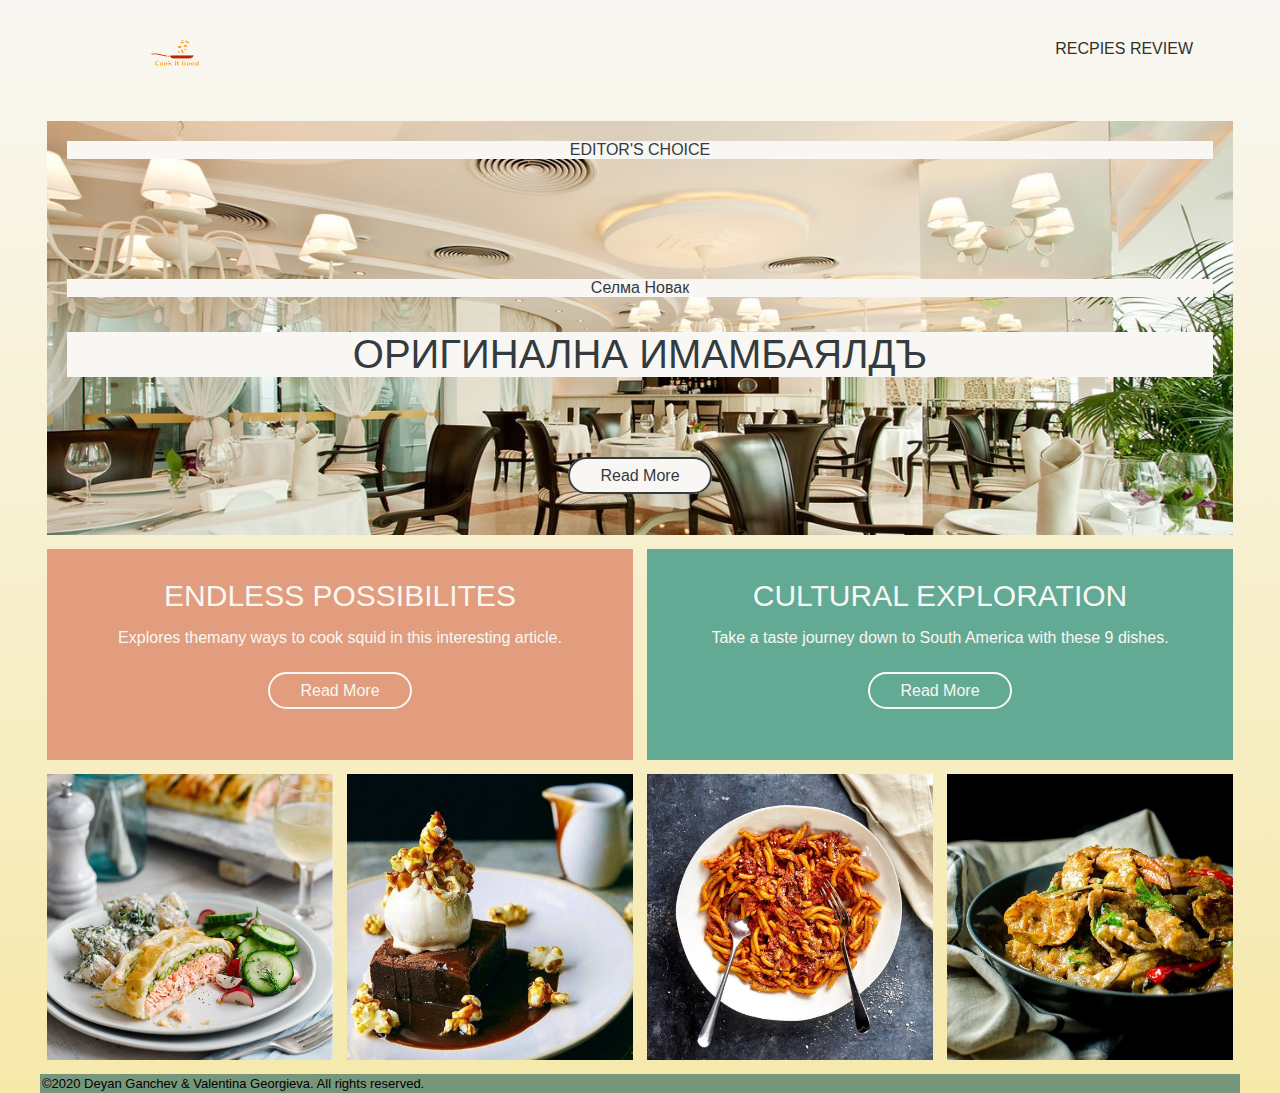
<file: index.html>
<!doctype html>
<html>

<head>
	<meta charset="UTF-8">
	<title>Cook It Good</title>
	<link rel="stylesheet" href="styles.css">
</head>

<body>

	<header>
		<div class="row">
			<div class="col">
				<img class="style-logo" src="images/logo.png" alt="Prism Logo">
				<nav class="style-nav">
					<ul>
						<li><a href="our-webpage.html">Recpies Review</a></li>
					</ul>
				</nav>
			</div>
		</div>
	</header>

	<main>
		<div class="row">
			<div class="col">
				<div class="hero">
					<h3>Editor's Choice</h3>
					<h4>Селма Новак</h4>
					<h1>Оригинална Имамбаялдъ</h1>
					<a href="https://recepti.gotvach.bg/r-12595-%D0%9E%D1%80%D0%B8%D0%B3%D0%B8%D0%BD%D0%B0%D0%BB%D0%BD%D0%B0_%D0%98%D0%BC%D0%B0%D0%BC%D0%B1%D0%B0%D1%8F%D0%BB%D0%B4%D1%8A"
						class="button">Read More</a>
				</div>
			</div>
		</div>
		<div class="row">
			<div class="col col-md-one-half">
				<div class="info-box-tan">
					<h2>Endless Possibilites</h2>
					<p>Explores themany ways to cook squid in this interesting article.</p>
					<a href="https://www.cooks.com/rec/story/168/" class="button">Read More</a>
				</div>
			</div>
			<div class="col col-md-one-half">
				<div class="info-box-dark">
					<h2>Cultural Exploration</h2>
					<p>Take a taste journey down to South America with these 9 dishes.</p>
					<a href="https://www.authenticfoodquest.com/7-authentic-south-american-dishes/" class="button">Read More</a>
				</div>
			</div>
		</div>
		<div class="row">
			<div class="col col-md-one-half col-lg-one-fourth"><img src="images/gallery-1.jpg" alt=""></div>
			<div class="col col-md-one-half col-lg-one-fourth"><img src="images/gallery-2.jpg" alt=""></div>
			<div class="col col-md-one-half col-lg-one-fourth"><img src="images/gallery-3.jpg" alt=""></div>
			<div class="col col-md-one-half col-lg-one-fourth"><img src="images/gallery-4.jpg" alt=""></div>
		</div>
	</main>

	<footer>
		<div class="row">
			<div class="col">
				<p class="footer-text">©2020 Deyan Ganchev & Valentina Georgieva. All rights reserved.</p>
			</div>
		</div>
	</footer>

</body>

</html>
</file>
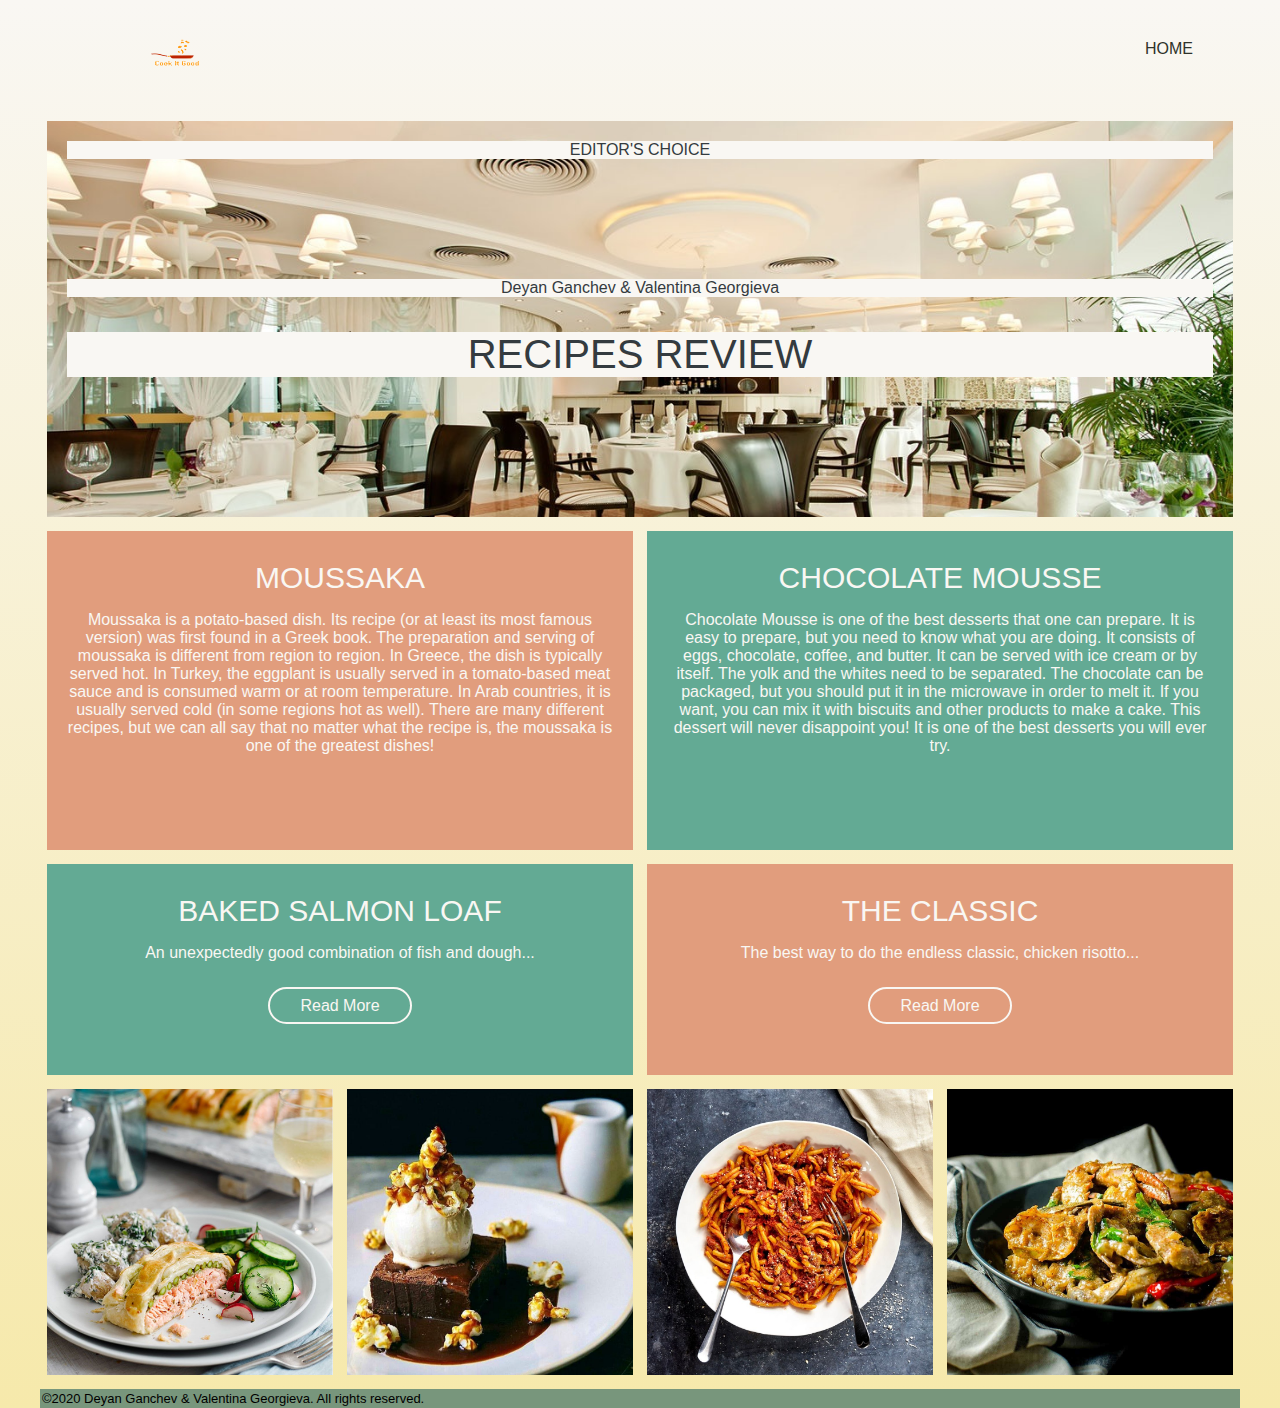
<file: our-webpage.html>
<!doctype html>
<html>

<head>
    <meta charset="UTF-8">
    <title>Cook It Good</title>
    <link rel="stylesheet" href="styles.css">
</head>

<body>

    <header>
        <div class="row">
            <div class="col">
                <img class="style-logo" src="images/logo.png" alt="Prism Logo">
                <nav class="style-nav">
                    <ul>
                        <li><a href="index.html">Home</a></li>
                    </ul>
                </nav>
            </div>
        </div>
    </header>

    <main>
        <div class="row">
            <div class="col">
                <div class="hero">
                    <h3>Editor's Choice</h3>
                    <h4>Deyan Ganchev & Valentina Georgieva</h4>
                    <h1>Recipes Review</h1>
                </div>
            </div>
        </div>
        <div class="row">
            <div class="col col-md-one-half">
                <div class="info-box-tan">
                    <h2>Moussaka</h2>
                    <p>Moussaka is a potato-based dish. Its recipe (or at least its most famous version) was first found
                        in a Greek book. The preparation and serving of moussaka is different from region to region. In
                        Greece, the dish is typically served hot. In Turkey, the eggplant is usually served in a
                        tomato-based meat sauce and is consumed warm or at room temperature. In Arab countries, it is
                        usually served cold (in some regions hot as well). There are many different recipes, but we can
                        all say that no matter what the recipe is, the moussaka is one of the greatest dishes!</p>
                </div>
            </div>
            <div class="col col-md-one-half">
                <div class="info-box-dark">
                    <h2>Chocolate Mousse</h2>
                    <p>Chocolate Mousse is one of the best desserts that one can prepare. It is easy to prepare, but you
                        need to know what you are doing. It consists of eggs, chocolate, coffee, and butter. It can be
                        served with ice cream or by itself. The yolk and the whites need to be separated. The chocolate
                        can be packaged, but you should put it in the microwave in order to melt it. If you want, you
                        can mix it with biscuits and other products to make a cake. This dessert will never disappoint
                        you! It is one of the best desserts you will ever try.</p>
                </div>
            </div>
            <div class="col col-md-one-half">
                <div class="info-box-dark">
                    <h2>Baked Salmon Loaf</h2>
                    <p>An unexpectedly good combination of fish and dough...</p>
                    <a href="https://www.thespruceeats.com/basic-salmon-loaf-recipe-3060387" class="button">Read More</a>
                </div>
            </div>
            <div class="col col-md-one-half">
                <div class="info-box-tan">
                    <h2>The Classic</h2>
                    <p>The best way to do the endless classic, chicken risotto...</p>
                    <a href="https://www.bbcgoodfood.com/recipes/chicken-mushroom-risotto" class="button">Read More</a>
                </div>
            </div>
        </div>
        <div class="row">
            <div class="col col-md-one-half col-lg-one-fourth"><img src="images/gallery-1.jpg" alt=""></div>
            <div class="col col-md-one-half col-lg-one-fourth"><img src="images/gallery-2.jpg" alt=""></div>
            <div class="col col-md-one-half col-lg-one-fourth"><img src="images/gallery-3.jpg" alt=""></div>
            <div class="col col-md-one-half col-lg-one-fourth"><img src="images/gallery-4.jpg" alt=""></div>
        </div>
    </main>

    <footer>
        <div class="row">
            <div class="col">
                <p class="footer-text">©2020 Deyan Ganchev & Valentina Georgieva. All rights reserved.</p>
            </div>
        </div>
    </footer>

</body>

</html>
</file>
<file: styles.css>
@charset "UTF-8";
/* CSS Document */

html, 
html * {
	padding: 0;
	margin: 0;
	box-sizing: border-box;
	font-family: Gotham, Helvetica Neue, Helvetica, Arial," sans-serif";
}

header {
	padding: 32px;
}

img {
	width: 100%;
	max-width: 100%;
	height: auto;
	vertical-align: middle;
}

footer {
	background-color: #78967C;
}

footer .col {
	padding: 2px;
}

body {
	margin-left: auto;
	margin-right: auto;
	background: rgb(246,233,171);
	background: linear-gradient(0deg, rgba(246,233,171,1) 0%, rgba(249,247,243,1) 100%); 
}

.style-logo {
	margin-left: auto;
	margin-right: auto;
	display: block;
	width: 192px;
}

.style-nav ul {
	list-style-type: none;
}

.style-nav ul li a {
	text-decoration: none;
	color: #2F322A;
	text-align: center;
	display: block;
	text-transform: uppercase;
	padding: 8px;
}

.hero {
	background-image: url(images/hero.jpg);
	background-size: cover;
	padding: 20px 20px 50px 20px;
	color: #343B3F;
	text-align: center;
	font-family: 'Segoe UI', Tahoma, Geneva, Verdana, sans-serif;
}

.hero .button {
	color: #343B3F;
	border: 2px #343B3F solid;
	background-color: rgba(249,247,243,1);
}

h1 {
	font-size: 57px;
	text-transform: uppercase;
	font-weight: 200;
	margin-bottom: 60px;
}

h2 {
	font-size: 30px;
	text-transform: uppercase;
	font-weight: 200;
	margin-bottom: 23px;
}

h3 {
	font-size: 16px;
	text-transform: uppercase;
	font-weight: 200;
	margin-bottom: 120px;
}

h4 {
	font-size: 16px;
	font-weight: 200;
	margin-bottom: 35px;
}

.hero h1, .hero h3, .hero h4 {
	background-color: rgba(249,247,243,1);
}

p {
	font-size: 16px;
	font-weight: 400;
	margin-bottom: 35px;
}

.button {
	border: 2px #F9F7F3 solid;
	padding: 8px 30px;
	border-radius: 30px;
	color: #F9F7F3;
	text-decoration: none;
}

.info-box-tan {
	background-color: #E19D7D;
	color: #F9F7F3;
	padding: 30px 20px 60px;
	text-align: center;
}

.info-box-dark {
	background-color: #63AA94;
	color: #F9F7F3;
	padding: 30px 20px 60px;
	text-align: center;
}

.footer-text {
	font-size: 13px;
	margin: 0;
	text-align: ce;
}

.col {
	width: 100%;
}

.row:before, .row:after {
	content: "";
	display: table;
}

.row:after {
	clear: both;
}

/*Tablet View*/

@media (min-width: 768px){
	
	body {
		max-width: 778px;
	}
	
	.style-nav ul li {
		display: inline-block;
	}
	
	.style-nav ul {
		text-align: center;
	}
	
	h1 {
		font-size: 40px;
		margin-bottom: 90px;
	}
	
	h2 {
		margin-bottom: 16px;
	}
	
	.col-md-one-half {
		width: 50%;
	}
	
	.col {
		float: left;
		padding: 0px 7px 14px;
	}
}

/*Desktop View*/

@media (min-width: 1024px){
	
	body {
		max-width: 1200px;
	}
	
	.style-logo {
		float: left;
	}
	
	.style-nav {
		float: right;
	}
	
	.col-lg-one-fourth {
		width: 25%;
	}
}
</file>
